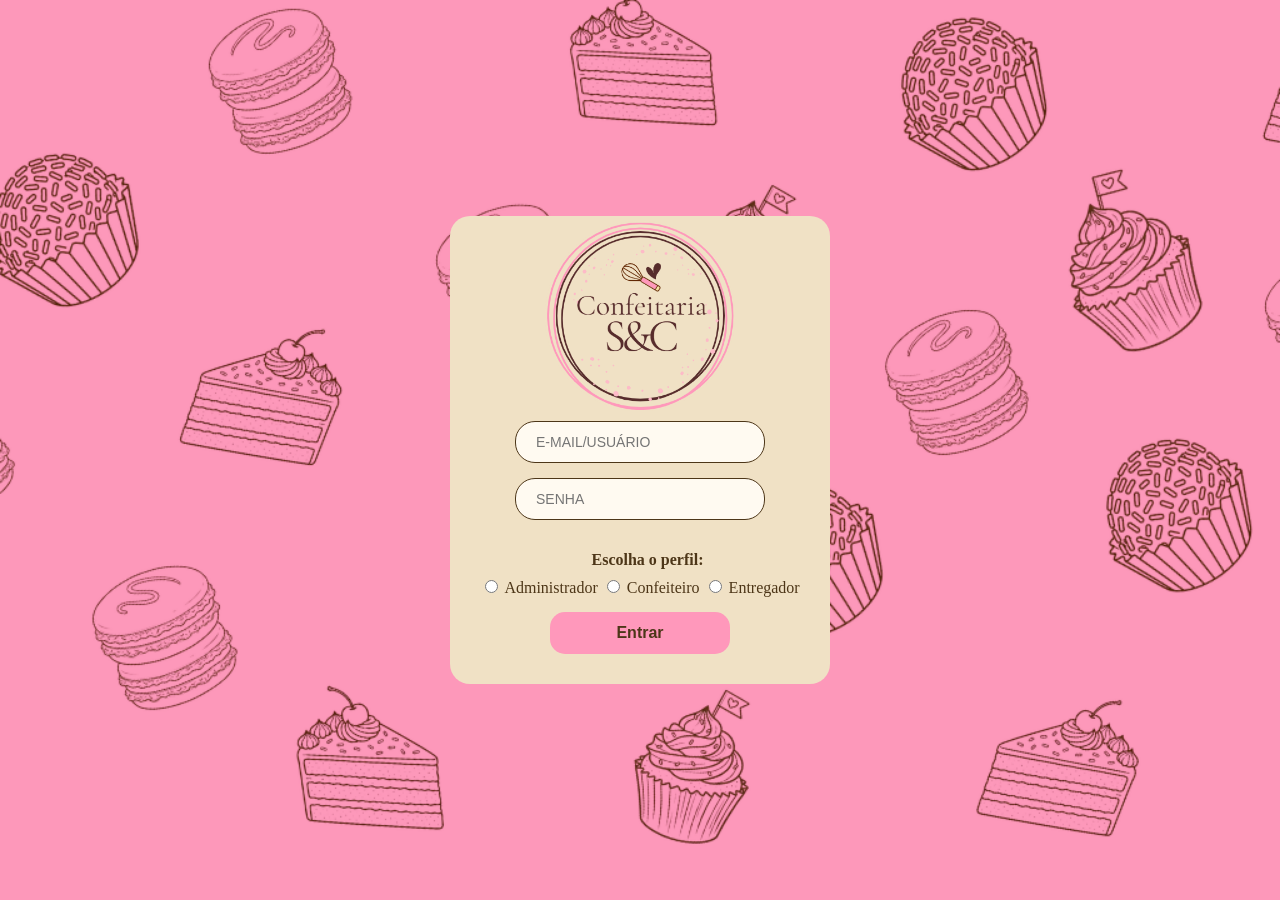
<file: index.html>
<!DOCTYPE html>
<html lang="pt-BR">
<head>
  <meta charset="UTF-8">
  <meta name="viewport" content="width=device-width, initial-scale=1.0">
  <title>ConfeitariaS&C - LOGIN</title>
  <link rel="stylesheet" href="Confeitaria.css">
</head>
<body>

  <div class="caixa-login">
    <img src="logoConfeitaria.png" class="logo-confeitaria" alt="Logo da Confeitaria S&C">

    <form id="formLogin">
      <input type="text" placeholder="E-MAIL/USUÁRIO" required>
      <input type="password" placeholder="SENHA" required>

      <p>Escolha o perfil:</p>

      <label><input type="radio" name="perfil" value="administrador" required> Administrador</label>
      <label><input type="radio" name="perfil" value="confeiteiro"> Confeiteiro</label>
      <label><input type="radio" name="perfil" value="entregador"> Entregador</label>

      <button type="submit">Entrar</button>
    </form>
  </div>

  <script>
    document.getElementById('formLogin').addEventListener('submit', function(event) {
      event.preventDefault(); 

     
      var perfil = document.querySelector('input[name="perfil"]:checked').value;

      window.location.href = perfil + '.html';
    });
  </script>

</body>
</html>
</file>
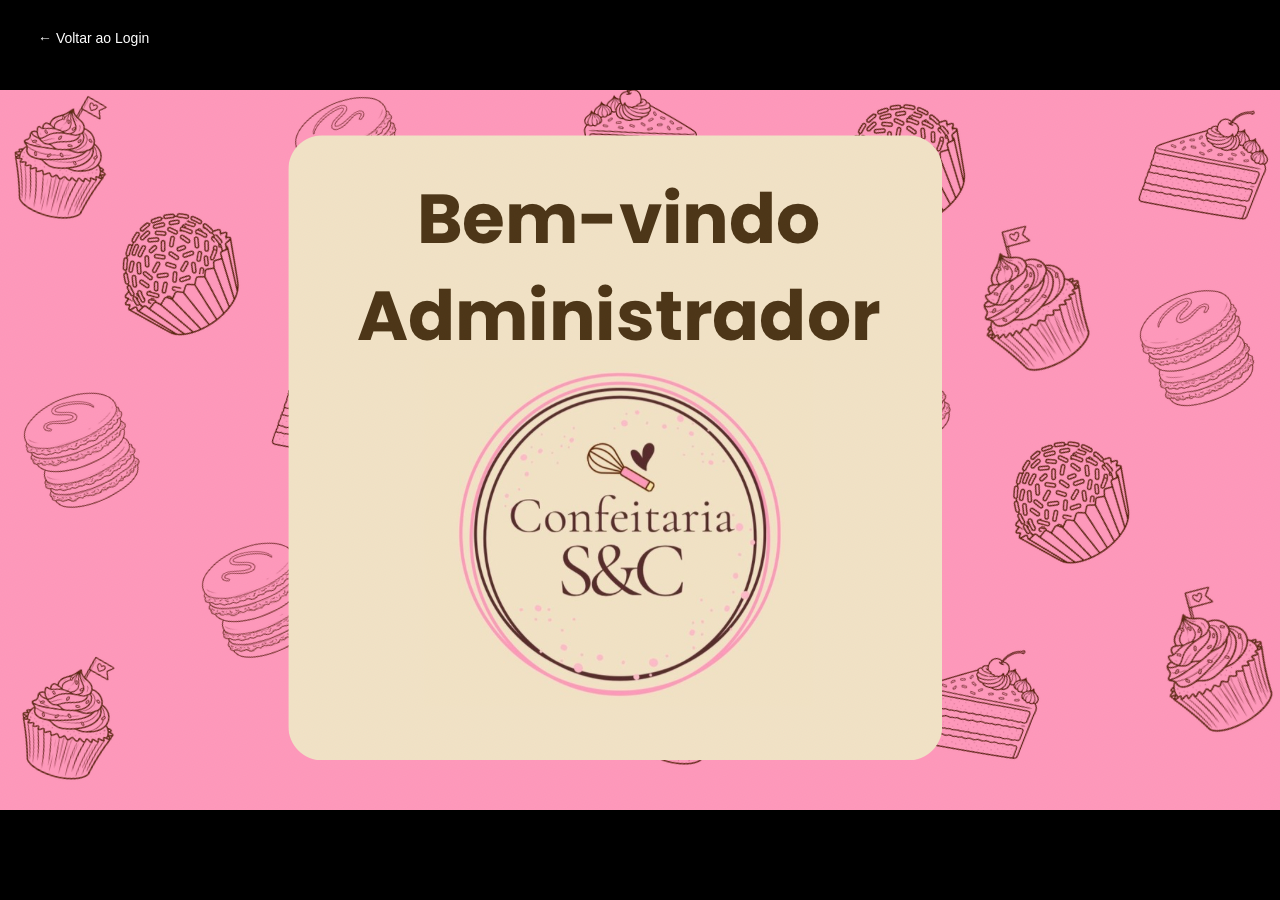
<file: administrador.html>
<!DOCTYPE html>

<html lang="pt-BR">
<head>
<meta charset="UTF-8">
<meta name="viewport" content="width=device-width, initial-scale=1.0">
<title>Painel do Administrador - Confeitaria S&C</title>
<style>

* {
margin: 0;
padding: 0;
box-sizing: border-box;

}

body, html {
width: 100%;
height: 100%;
overflow: hidden;
background-color: #000;
}

.imagem-tela-cheia {
width: 100vw;
height: 100vh;
object-fit: contain;
display: block;

}

.btn-voltar {

position: absolute;
top: 20px;
left: 20px;
padding: 10px 18px;
background-color: rgba(0, 0, 0, 0.6);
color: #fff;
text-decoration: none;
border-radius: 5px;
font-family: sans-serif;
font-size: 14px;

}

</style>
</head>
<body>

<img src="administrador.png" alt="Painel do Administrador" class="imagem-tela-cheia">

<a href="index.html" class="btn-voltar">← Voltar ao Login</a>

</body>
</html>
</file>
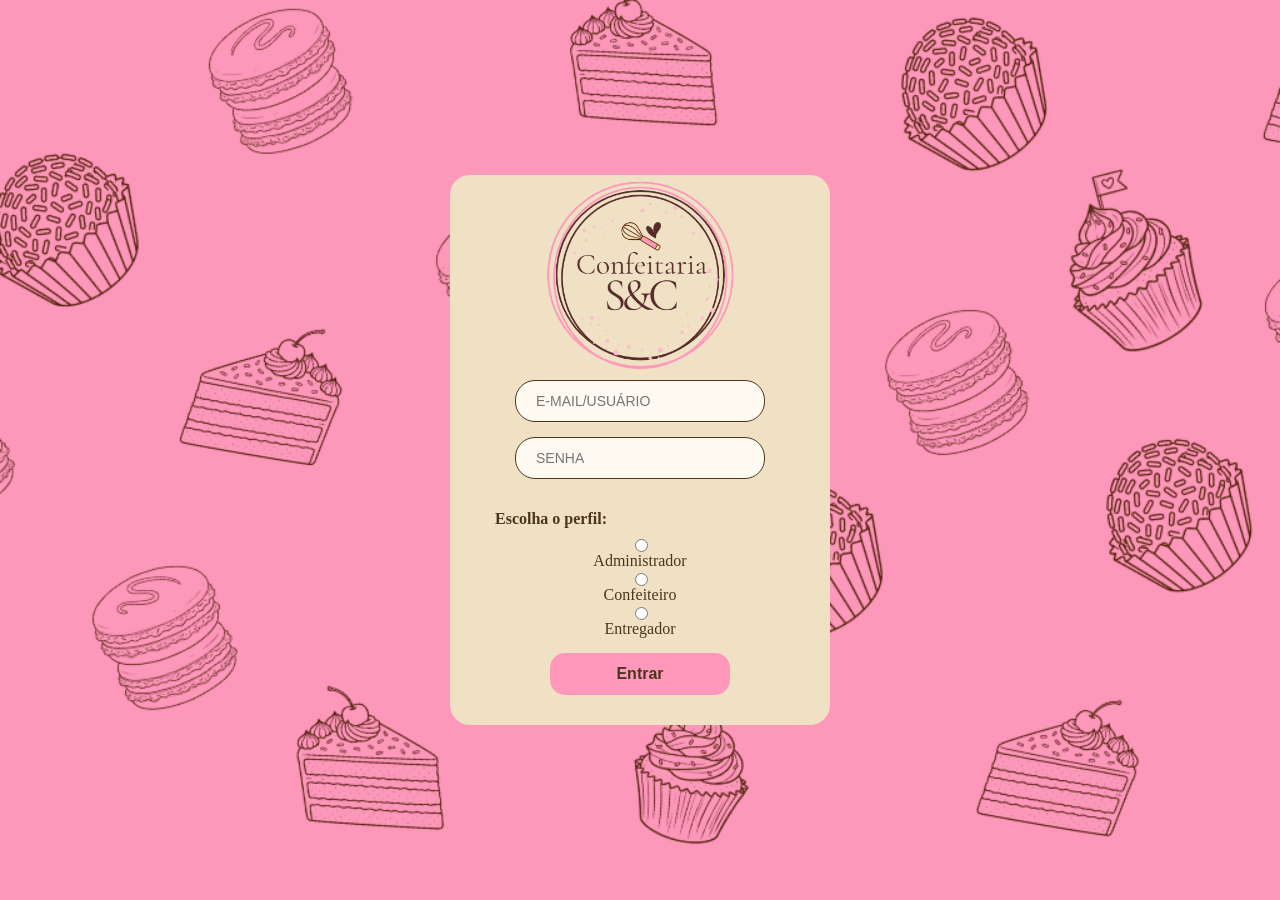
<file: Confeitaria.html>
<!DOCTYPE html>
<html>
<head>
<meta charset="UTF-8">
<title>ConfeitariaS&C - LOGIN </title>
<link rel="stylesheet" href="Confeitaria.css">
</head>
<body>
<div>
  <img src="logoConfeitaria.png" class="logo-confeitaria" alt="Logo da Confeitaria S&C">

  <input type="text" placeholder="E-MAIL/USUÁRIO">
  <input type="password" placeholder="SENHA">

  <p>Escolha o perfil:</p>
  <input type="radio" name="perfil" value="admin"> Administrador
  <input type="radio" name="perfil" value="confeiteiro"> Confeiteiro
  <input type="radio" name="perfil" value="entregador"> Entregador

  <button type="submit">Entrar</button>
</div>
</body>
</html>
</file>
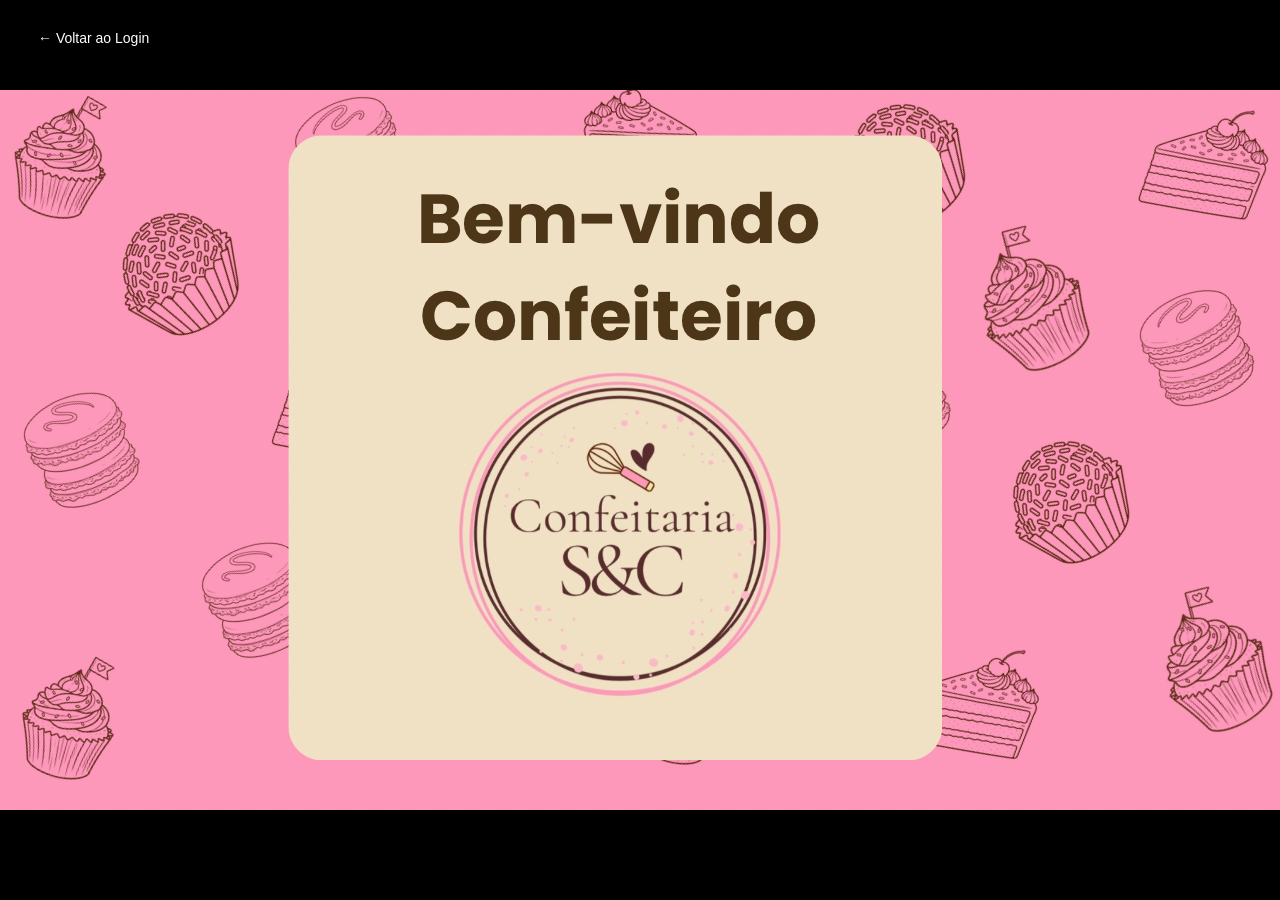
<file: Confeiteiro.html>
<!DOCTYPE html>
<html lang="pt-BR">
<head>
  <meta charset="UTF-8">
  <meta name="viewport" content="width=device-width, initial-scale=1.0">
  <title>Painel do Confeiteiro - Confeitaria S&C</title>
  <style>
    * {
      margin: 0;
      padding: 0;
      box-sizing: border-box;
    }
    body, html {
      width: 100%;
      height: 100%;
      overflow: hidden;
      background-color: #000;
    }
    .imagem-tela-cheia {
      width: 100vw;
      height: 100vh;
      object-fit: contain;
      display: block;
    }
    .btn-voltar {
      position: absolute;
      top: 20px;
      left: 20px;
      padding: 10px 18px;
      background-color: rgba(0, 0, 0, 0.6);
      color: #fff;
      text-decoration: none;
      border-radius: 5px;
      font-family: sans-serif;
      font-size: 14px;
    }
  </style>
</head>
<body>

  <img src="Confeiteiro.png" alt="Painel do Confeiteiro" class="imagem-tela-cheia">

  <a href="index.html" class="btn-voltar">← Voltar ao Login</a>

</body>
</html>
</file>
<file: Confeitaria.css>
@charset "UTF-8";

body {
  margin: 0;
  min-height: 100vh;
  display: flex;
  justify-content: center;
  align-items: center;
  background-color: #f7f0e4; 
  background-image: url("fundo.png"); 
  background-size: cover;                        
  background-repeat: no-repeat;                  
  background-position: center;
}

div {
  background-color: #f0e1c5; 
  color: #4d3618; 
  display: flex;             
  flex-direction: column;    
  align-items: center;       
  text-align: center;        
  width: 320px;
  padding: 15px 30px 30px 30px; 
  border-radius: 20px;          
}


.logo-confeitaria {
  width: 190px;
  height: auto;
  margin-top: -10px;    
  margin-bottom: 10px;  
}

input[type="text"],
input[type="password"] {
  background-color: #fffaf1;  
  color: #4d3618;             
  border: 1px solid #4d3618;  
  border-radius: 20px;        
  padding: 12px 20px;         
  font-size: 14px;            
  outline: none;              
  width: 250px;               
  margin-bottom: 15px;        
  box-sizing: border-box;     
}


p {
  align-self: flex-start;
  margin-left: 15px;
  margin-bottom: 8px;
  font-weight: bold;
}

.opcao-perfil {
  color: #4d3618; 
  font-weight: bold; 
  align-self: flex-start; 
  margin-left: 15px;     
  margin-bottom: 6px;
  display: flex;
  align-items: center;
  gap: 2px;              
}


button {
  background-color: #ff98bb; 
  color: #4d3618;              
  padding: 12px 20px;        
  border-radius: 15px;       
  border: none;              
  font-size: 16px;
  font-weight: bold;
  width: 180px;              
  height: auto;
  cursor: pointer;       
  margin-top: 15px;          
}
</file>
